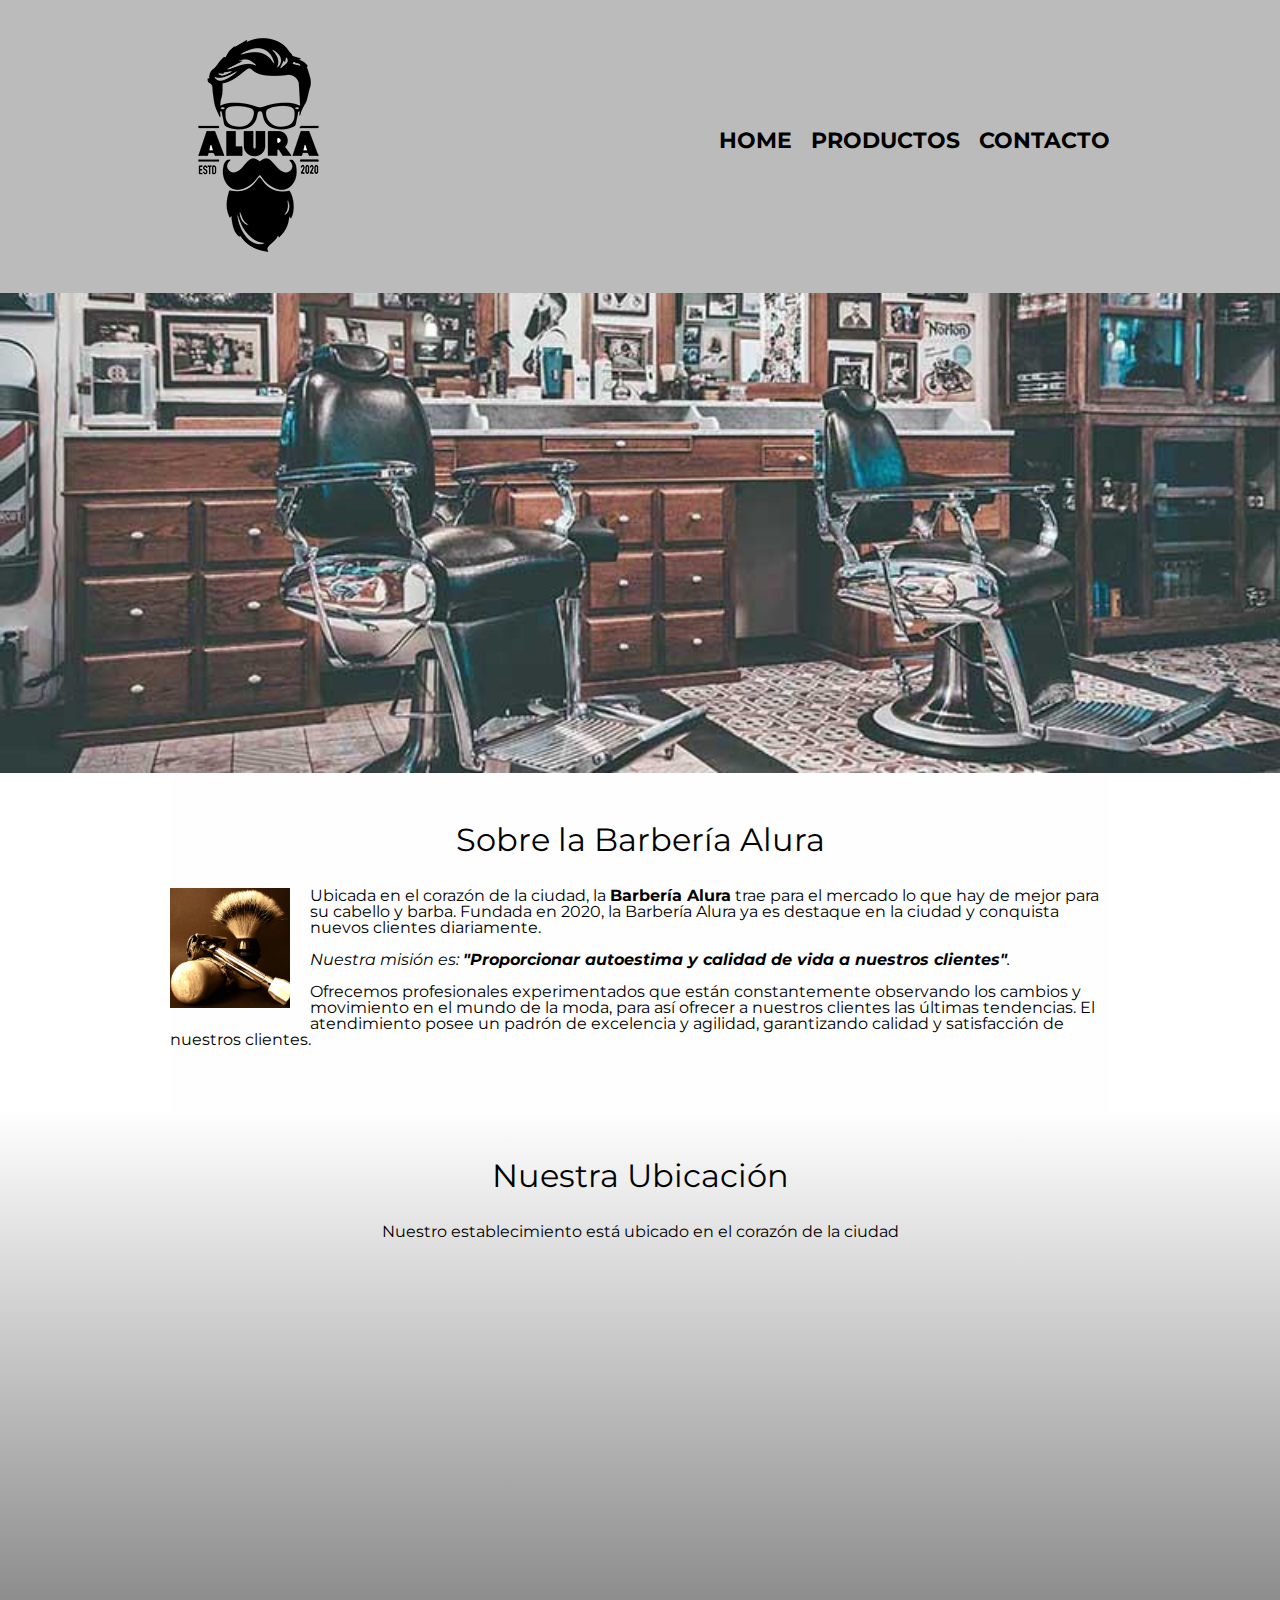
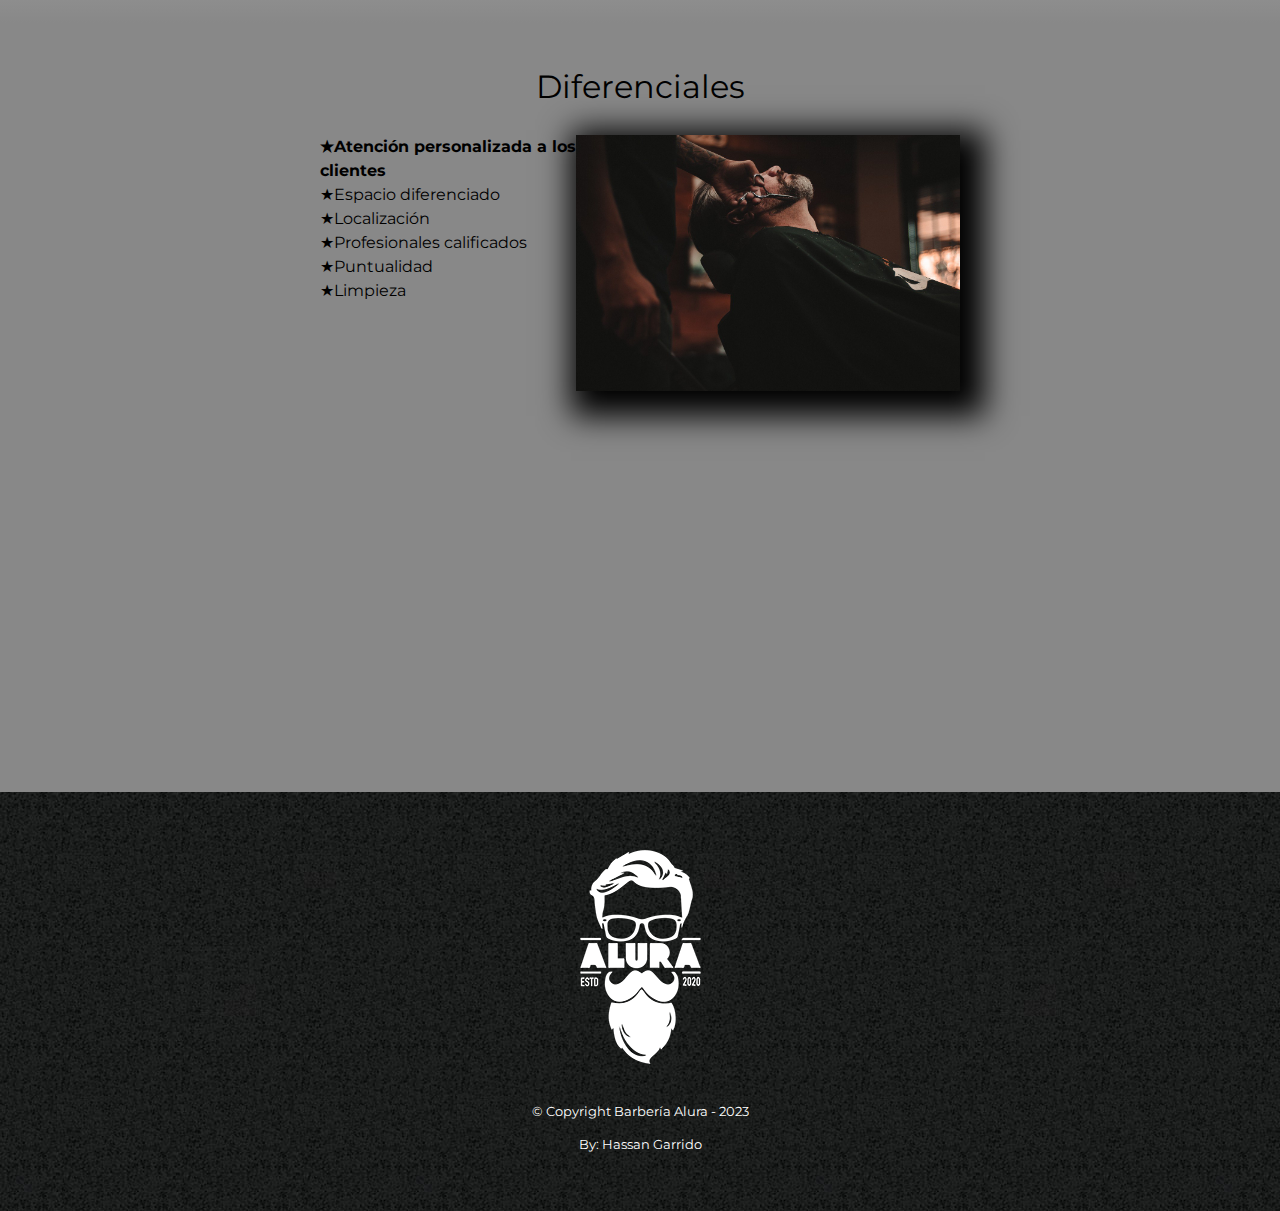
<file: index.html>
<!DOCTYPE HTML>

<html lang="es">

    <head> 
        <meta charset="UTF-8">
        <meta name="viewport" content="width=device-width">
        <title>Barbería Alura</title>
        <link rel="stylesheet" href="reset.css">
        <link rel="stylesheet" href="style.css">
        <link href="https://fonts.googleapis.com/css2?family=Montserrat:wght@300&display=swap" 
        rel="stylesheet">
    </head>

    <body> 

        <header>
            <div class="caja">
                <h1><img src="imagenes/logo.png"></h1>
                <nav>
                    <ul>
                        <li><a href="index.html">Home</a></li>
                        <li><a href="productos.html">Productos</a></li>
                        <li><a href="contacto.html">Contacto</a></li>
                    </ul>
                </nav>

            </div>
        </header>

        <img class="banner" src="banner/banner.jpg">

        <main>
            <section class="principal">
                <h2 class="titulo-principal">Sobre la Barbería Alura</h2>

                <img class="utensilios" src="imagenes/utensilios.jpg" alt="Utensilio sd eun barbero.">
    
                <p>Ubicada en el corazón de la ciudad, la <strong>Barbería Alura</strong> trae para el mercado lo que hay de mejor para su 
                cabello y barba. Fundada en 2020, la Barbería Alura ya es destaque en la ciudad y conquista nuevos 
                clientes diariamente.</p>
    
    
                <p id="mision"><em>Nuestra misión es: <strong>"Proporcionar autoestima y calidad de vida a nuestros clientes"</strong>.</em></p>
    
                <p>Ofrecemos profesionales experimentados que están constantemente observando los cambios y movimiento en el 
                mundo de la moda, para así ofrecer a nuestros clientes las últimas tendencias. El atendimiento posee 
                un padrón de excelencia y agilidad, garantizando calidad y satisfacción de nuestros clientes.</p>
            </section>

            <section class="mapa">
                <h3 class="titulo-principal">Nuestra Ubicación</h3>
                <p>Nuestro establecimiento está ubicado en el corazón de la ciudad</p>

                <div class="mapa-contenido">
                    <iframe src="https://www.google.com/maps/embed?pb=!1m18!1m12!1m3!1d3656.4079777269367!2d-46.6372130255538!3d-23.589697062632126!2m3!1f0!2f0!3f0!3m2!1i1024!2i768!4f13.1!3m3!1m2!1s0x94ce5bd9bb943bf5%3A0x6f642995c970f0fe!2scaelum%20alura!5e0!3m2!1ses-419!2smx!4v1682798516109!5m2!1ses-419!2smx" 
                    width="100%" height="300" style="border:0;" allowfullscreen="" 
                    loading="lazy" referrerpolicy="no-referrer-when-downgrade"></iframe>
                </div>
                
            </section>
    
            <section class="diferenciales">
                <h3 class="titulo-principal">Diferenciales</h3>

                <div class="contenido-diferenciales">
                    <ul class="lista-diferenciales">  
                        <li class = "items">Atención personalizada a los clientes</li>
                        <li class = "items">Espacio diferenciado</li>
                        <li class = "items">Localización</li>
                        <li class = "items">Profesionales calificados</li>
                        <li class = "items">Puntualidad</li>
                        <li class = "items">Limpieza</li>
                    </ul><img src="diferenciales/diferenciales.jpg" 
                    class="imagen-diferenciales">
                </div>

                <div class="video">
                    <iframe width="100%" height="315" src="https://www.youtube.com/embed/wcVVXUV0YUY" 
                title="YouTube video player" frameborder="0" allow="accelerometer; autoplay; clipboard-write; 
                encrypted-media; gyroscope; picture-in-picture; web-share" allowfullscreen></iframe>
                </div>
     
            </section> 

        </main>

        <footer>
            <img src="imagenes/logo-blanco.png">
            <p class="copyright">&copy Copyright Barbería Alura - 2023</p>
            <p class="copyright"> By: Hassan Garrido</p>
        </footer>

    </body>
</html>
</file>
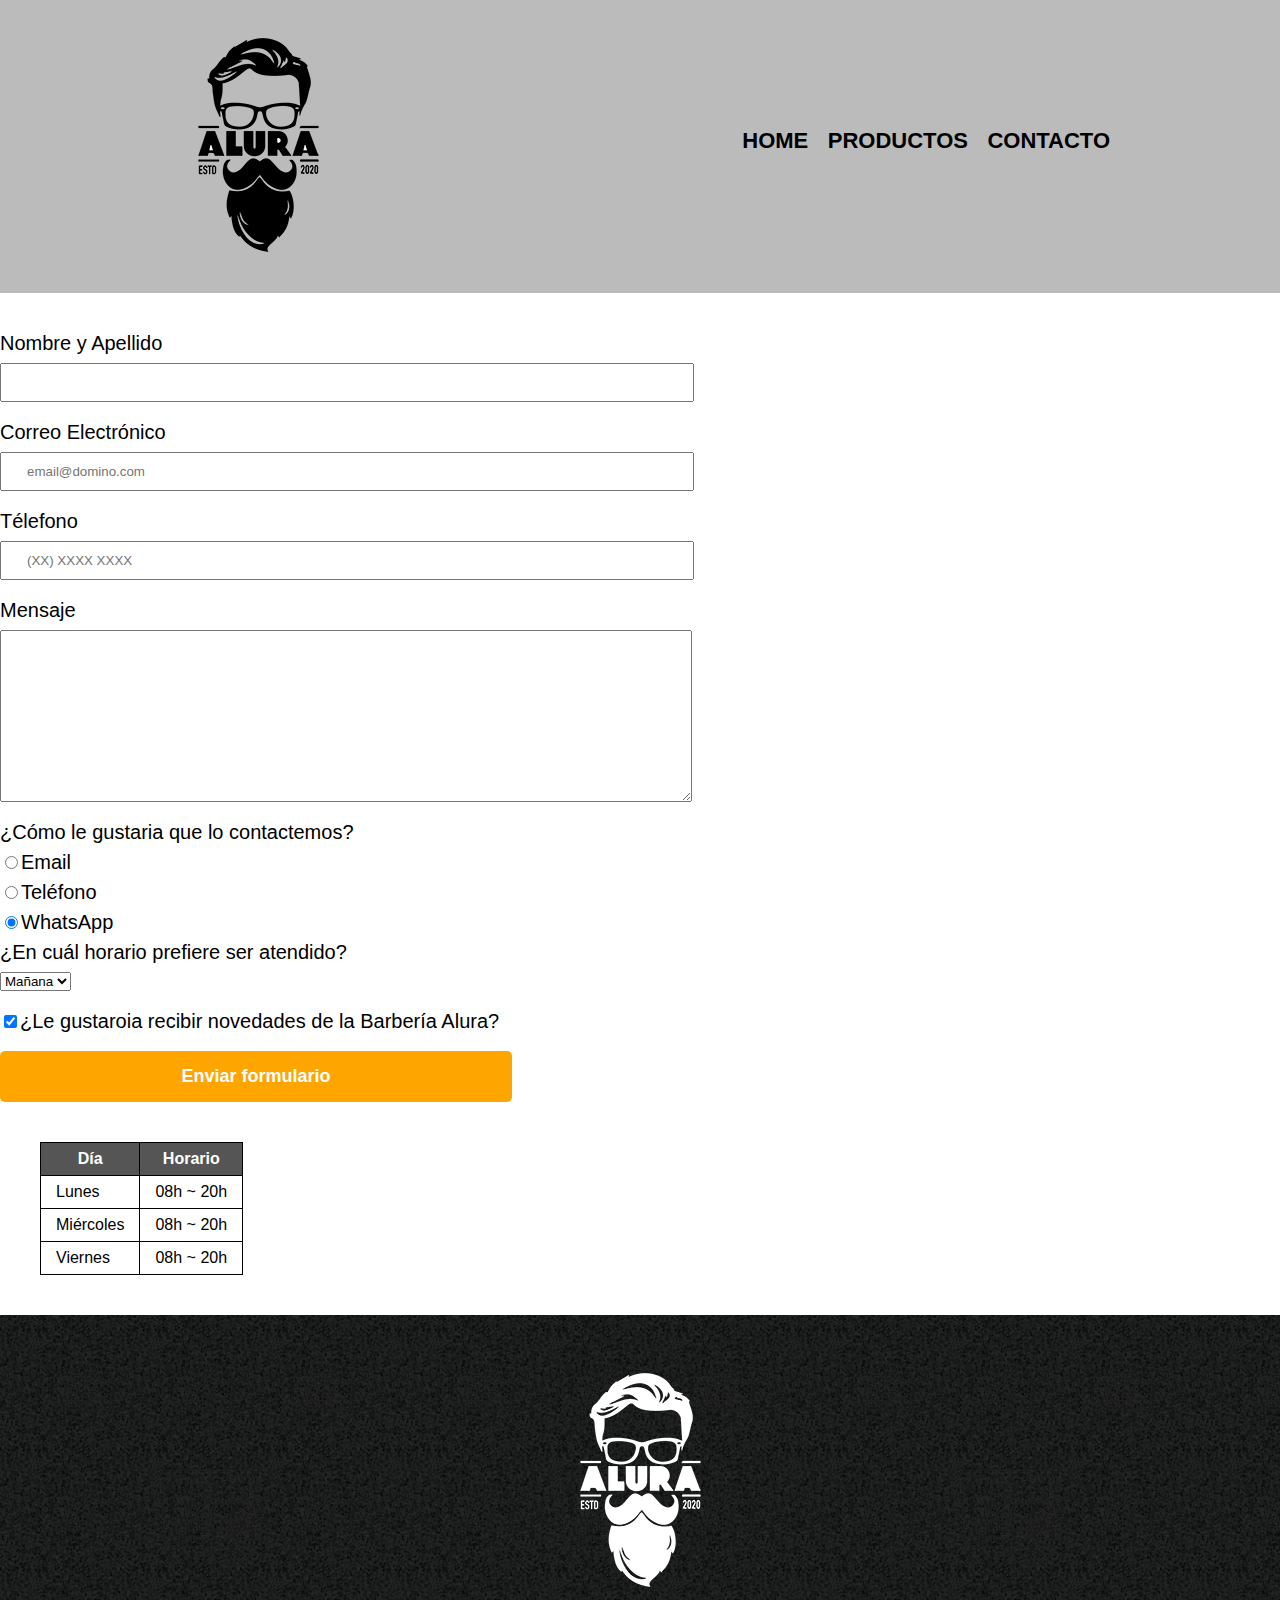
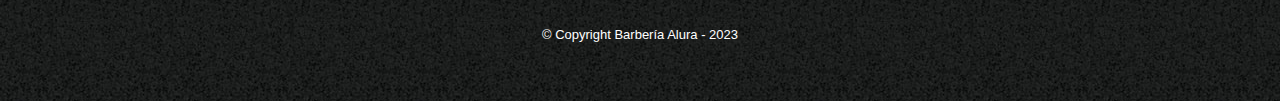
<file: contacto.html>
<!DOCTYPE html>

<html>
    <head>
        <meta charset="UTF-8">
        <title>Contacto - Barbería Alura</title>
        <meta name="viewport" content="width=device-width">
        <link rel="stylesheet" href="reset.css">
        <link rel="stylesheet" href="style.css">
    </head>

    <body>
        <header>
            <div class="caja">
                <h1><img src="imagenes/logo.png" alt="Logo de la barberia alura"></h1>
                <nav>
                    <ul>
                        <li><a href="index.html">Home</a></li>
                        <li><a href="productos.html">Productos</a></li>
                        <li><a href="contacto.html">Contacto</a></li>
                    </ul>
                </nav>

            </div>
        </header>
        <main>
            <form> <!--etiqueta especifica de formulario-->
                <label for="nombreapellido">Nombre y Apellido</label>
                <input type="text" id="nombreapellido" class="input-padron" required>

                <label for="correoelectronico">Correo Electrónico</label>
                <input type="email" id="correoelectronico" class="input-padron" required
                placeholder="email@domino.com">

                <label for="telefono">Télefono</label>
                <input type="tel" id="telefono" class="input-padron" required
                placeholder="(XX) XXXX XXXX">

                <label for="mensaje">Mensaje</label>
                <textarea cols="70" rows="10"  id="mensaje" class="input-padron" required></textarea>

                <fieldset>
                    <legend>¿Cómo le gustaria que lo contactemos?</legend>

                    <label for="radio-email"><input type="radio" name="contacto" 
                        value="email" id="radio-email">Email</label>
                    
                    <label for="radio-telefono"><input type="radio" name="contacto" 
                        value="telefono" id="radio-telefono">Teléfono</label>
                    
                    <label for="radio-whatsapp"><input type="radio" name="contacto" 
                        value="whatsapp" id="radio-whatsapp" checked>WhatsApp</label>
                    
                </fieldset>

                <fieldset>
                    <legend>¿En cuál horario prefiere ser atendido?</legend>
                    <select>
                        <option>Mañana</option>
                        <option>Tarde</option>
                        <option>Noche</option>
                    </select>
                </fieldset>

                <label class="checkbox"><input type="checkbox" checked>¿Le gustaroia recibir novedades de la Barbería
                Alura?</label>
               
                <input type="submit" value="Enviar formulario" class="enviar">


            </form>

            <table>
               <thead>
                    <tr>
                        <th>Día</th>
                        <th>Horario</th>
                    </tr>
               </thead> 
                
               <tbody>
                    <tr>
                        <td>Lunes</td>
                        <td>08h ~ 20h</td>
                    </tr>
                    <tr>
                        <td>Miércoles</td>
                        <td>08h ~ 20h</td>
                    </tr>
                    <tr>
                        <td>Viernes</td>
                        <td>08h ~ 20h</td>
                    </tr>
               </tbody>
            </table>

        </main>


        <footer>
            <img src="imagenes/logo-blanco.png" alt="Logo de la barberia alura">
            <p class="copyright">&copy Copyright Barbería Alura - 2023</p>
            <!-- &copy: codigo de entidad para el caracter de
            copyright -->
        </footer>
    </body>
    


</html>
</file>
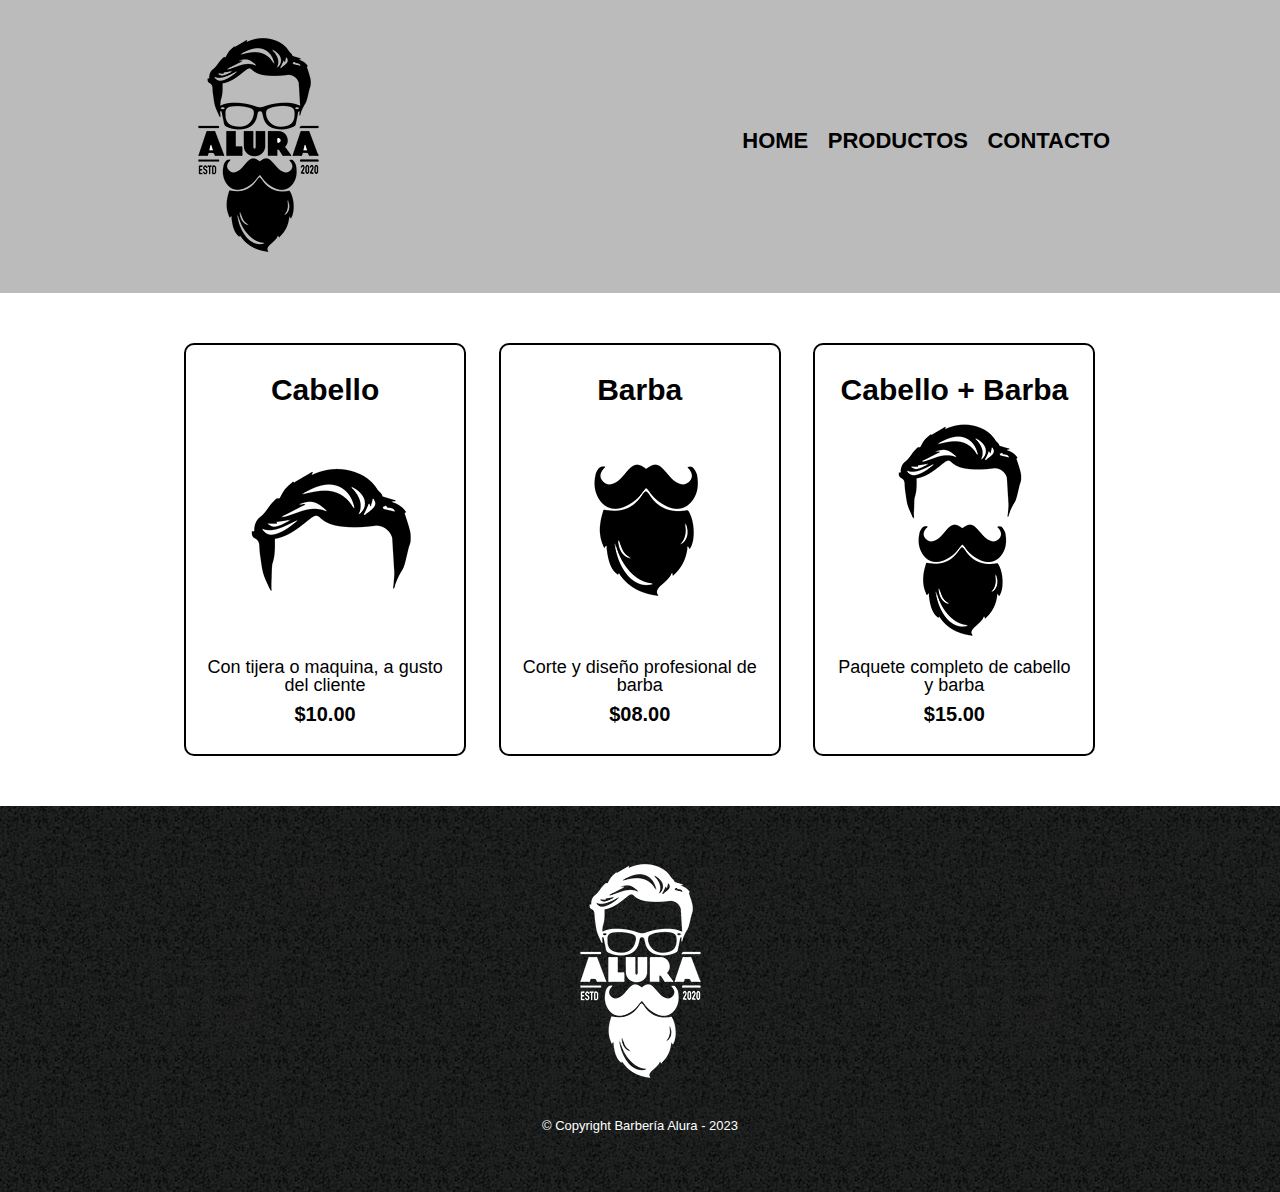
<file: productos.html>
<!DOCTYPE html>

<html>
    <head>
        <meta charset="UTF-8">
        <meta name="viewport" content="width=device-width">
        <title>Productos - Barbería Alura</title>
        <link rel="stylesheet" href="reset.css">
        <link rel="stylesheet" href="style.css">
    </head>

    <body>
        <header>
            <div class="caja">
                <h1><img src="imagenes/logo.png"></h1>
                <nav>
                    <ul>
                        <li><a href="index.html">Home</a></li>
                        <li><a href="productos.html">Productos</a></li>
                        <li><a href="contacto.html">Contacto</a></li>
                    </ul>
                </nav>

            </div>
        </header>

        <main>
            <ul class="productos">
                <li>
                    <h2>Cabello</h2>
                    <img src="imagenes/cabello.jpg">
                    <p class="producto-descripcion">Con tijera o maquina, a gusto del cliente</p>
                    <p class="producto-precio">$10.00</p>
                    
                </li>
                <li>
                    <h2>Barba</h2>
                    <img src="imagenes/barba.jpg">
                    <p class="producto-descripcion">Corte y diseño profesional de barba</p>
                    <p class="producto-precio">$08.00</p>
                    
                </li>
                <li>
                    <h2>Cabello + Barba</h2>
                    <img src="imagenes/cabello+barba.jpg"   >
                    <p class="producto-descripcion">Paquete completo de cabello y barba</p>
                    <p class="producto-precio">$15.00</p>
                    
                </li>
            </ul>
        
            
            
        </main>

        <footer>
            <img src="imagenes/logo-blanco.png">
            <p class="copyright">&copy Copyright Barbería Alura - 2023</p>
        </footer>
    </body>
    


</html>
</file>
<file: style.css>
body{
    font-family: 'Montserrat', sans-serif;
}
header{
    background-color: #BBBBBB;
    padding: 20px 0;
}

.caja{
    width: 940px;
    position: relative;
    margin: 0 auto;

}
nav{
    position: absolute;
    top:110px;
    right: 0;

}

nav li{
    display:inline;
    margin: 0 0 0 15px;
}

nav a{
    text-transform: uppercase;
    color: #000;
    font-weight: bold;
    font-size: 22px;
    text-decoration: none;
}

nav a:hover{
    color: #c78c19;
    text-decoration: underline;
}


.productos{
    width: 940px;
    margin: 0 auto;
    padding: 50px;
}

.productos li{
    display: inline-block;
    text-align: center;
    width: 30%;
    vertical-align: top;
    margin: 0 1.5%;
    padding: 30px 20px;
    box-sizing: border-box;
    border: 2px solid #000000; 
    border-radius: 10px ;
}

.productos li:hover{
    border-color: #c78c19;
}

.productos li:active{
    border-color: #088c19;

}

.productos h2{
    font-size: 30px;
    font-weight: bold;
}

.productos li:hover h2{
    font-size: 33px;
}

.producto-descripcion{
    font-size: 18px;
}

.producto-precio{
    font-size: 20px;
    font-weight: bold;
    margin-top: 10px;

}

footer{
    text-align: center;
    background: url(imagenes/bg.jpg);
    padding: 40px;
}

.copyright{
    color: #FFFFFF;
    font-size: 13px;
    margin: 20px;

}

form{
    margin: 40px 0;
}

form label, form legend{ 
    display: block;
    font-size: 20px;
    margin: 0 0 10px;
}
.input-padron{
    display: block;
    margin: 0 0 20px;
    padding: 10px 25px;
    width: 50%;
}

.checkbox{
    margin: 20px 0; 
}

.enviar{
    width: 40%;
    padding: 15px 0;
    font-size: 18px;
    font-weight: bold;
    color:#FFFFFF;
    background: orange;
    border:none;
    border-radius: 5px;
    transition: 1s all;
    cursor: pointer ;
}

.enviar:hover{
    background: darkorange;
    transform: scale(1.2);
}

table{
    margin: 40px 40px;
}

thead{
    background: #555555;
    color: #FFFFFF;
    font-weight: bold;
}

td, th{
    border: 1px solid #000000;
    padding: 8px 15px;
}

/*CSS para nueestra página HOME*/

.banner{
    width: 100%;
}

.principal{
    padding: 3em 0;
    background: #FEFEFE ;
    width: 940px;
    margin: 0 auto;
}

.titulo-principal{
    text-align: center;
    font-size: 2em;
    margin: 0 0 1em;
    clear: left;
}

.principal p{
    margin:0 0 1em;
}

.principal strong{
    font-weight: bold;
}

.principal em{
    font-style: italic;
}

.utensilios{
    width: 120px;
    float: left;
    margin: 0 20px 20px 0;
}

.mapa{
    padding: 3em 0;/*em se refiere al tamaño de fueste 
    predeterminado en este caso lo multiplica x 3*/
    background: linear-gradient(#FEFEFE, #888888);
}

.mapa p{
    margin: 0 0 2em;
    text-align: center;
}

.mapa-contenido{
    width: 940px;
    margin: 0 auto;
}

.diferenciales{
padding: 3em 0;
background: #888888;
}

.contenido-diferenciales{
    width: 640px;
    margin: 0 auto;
}

.lista-diferenciales{
    width: 40%;
    display: inline-block;
    vertical-align: top;

}

.items{
    line-height: 1.5;
}

.items:before{
    content: "★";
}

.items:first-child{
    font-weight: bold;

}

.imagen-diferenciales{
    width: 60%;
    transition: 400ms;
    box-shadow: 10px 10px 30px 15px #000000 ;
}

.imagen-diferenciales:hover{
    opacity: 0.3;
    
}

.video{
    width: 560px;
    margin: 1em auto;
}

@media screen and (max-width:480px){
    h1{
        text-align: center;
    }
    nav{
        position: static;
    }
    .caja, .principal, .mapa-contenido, 
    .contenido-diferenciales, .video, .productos {
        width: auto;
    }

    .lista-diferenciales, .imagen-diferenciales{
        width: 100%;

    }

    .productos li{
        text-align: center;
        width: auto;
        margin: 2% 1.5%;
    }

    form{
        text-align: center;
    }

    .input-padron{
        margin: 10px auto;
       
    }

    table{
        margin: 10px auto;
    }

}
</file>
